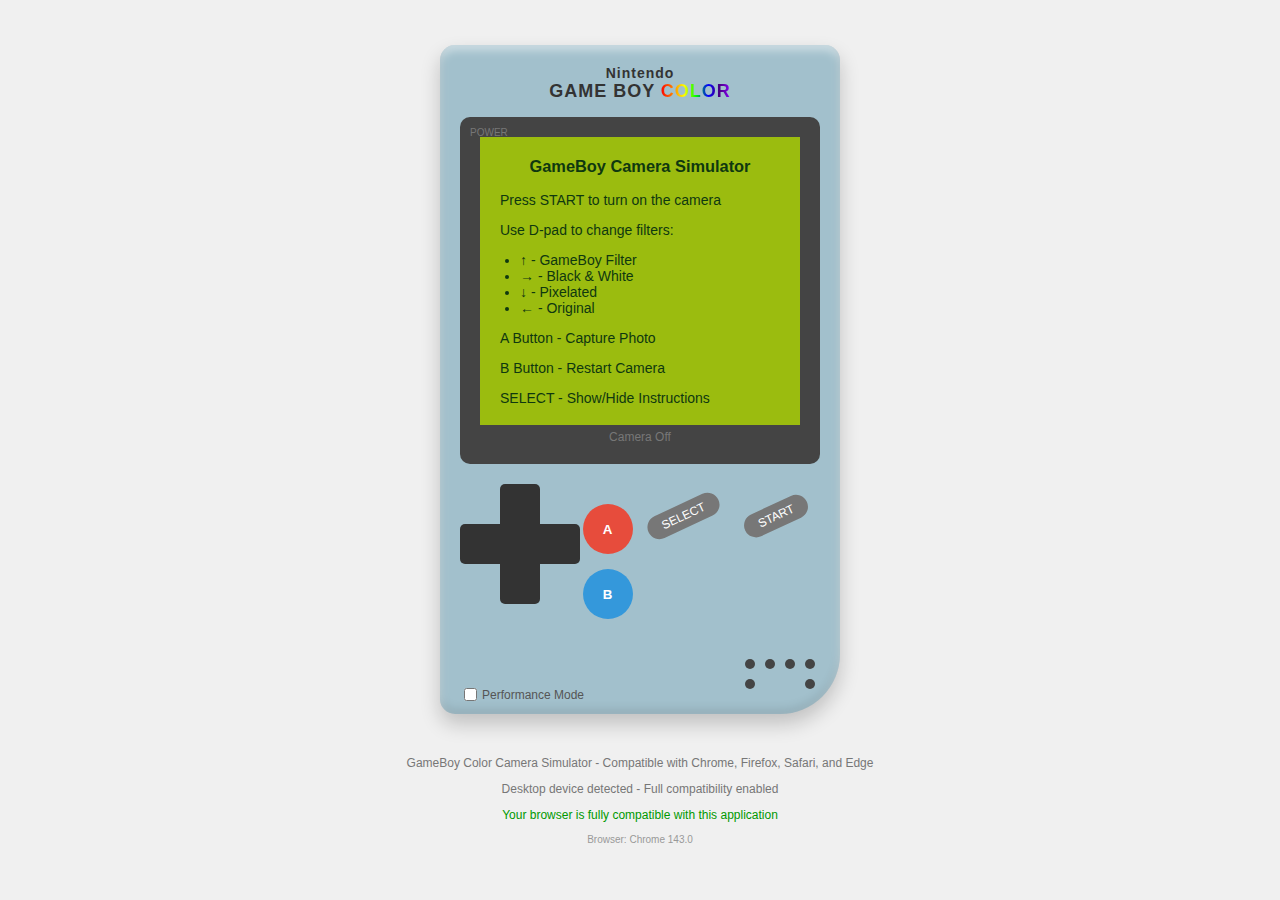
<file: index.html>
<!DOCTYPE html>
<html lang="en">
<head>
    <meta charset="UTF-8">
    <meta name="viewport" content="width=device-width, initial-scale=1.0, maximum-scale=1.0, user-scalable=no">
    <meta http-equiv="X-UA-Compatible" content="IE=edge">
    <title>GameBoy Color Camera Simulator</title>
    
    <!-- Favicon -->
    <link rel="icon" href="data:image/svg+xml,<svg xmlns=%22http://www.w3.org/2000/svg%22 viewBox=%220 0 100 100%22><text y=%22.9em%22 font-size=%2290%22>🎮</text></svg>">
    
    <!-- Enhanced styles with cross-browser compatibility -->
    <link rel="stylesheet" href="enhanced_styles.css">
    
    <!-- Preload critical resources -->
    <link rel="preload" href="final_script.js" as="script">
    
    <!-- Meta tags for better SEO and sharing -->
    <meta name="description" content="A GameBoy Color Camera Simulator that works across browsers and devices">
    <meta name="theme-color" content="#a2c0cc">
    
    <!-- iOS specific meta tags -->
    <meta name="apple-mobile-web-app-capable" content="yes">
    <meta name="apple-mobile-web-app-status-bar-style" content="black-translucent">
    <meta name="format-detection" content="telephone=no">
</head>
<body>
    <div class="gameboy-container">
        <!-- GameBoy Header -->
        <div class="gameboy-header">
            <div class="nintendo-logo">Nintendo</div>
            <div class="gameboy-logo">GAME BOY <span class="color-text">COLOR</span></div>
        </div>
        
        <!-- GameBoy Screen Area -->
        <div class="screen-container">
            <div class="screen-border">
                <div class="power-indicator">POWER</div>
                <div id="gameScreen" class="game-screen">
                    <!-- Video element with playsinline attribute for iOS compatibility -->
                    <video id="video" class="hidden" playsinline webkit-playsinline></video>
                    <canvas id="canvas"></canvas>
                    <div id="flash" class="flash-effect"></div>
                    <div id="notification" class="notification"></div>
                    <div id="instructions" class="instructions">
                        <h3>GameBoy Camera Simulator</h3>
                        <p>Press START to turn on the camera</p>
                        <p>Use D-pad to change filters:</p>
                        <ul>
                            <li>↑ - GameBoy Filter</li>
                            <li>→ - Black & White</li>
                            <li>↓ - Pixelated</li>
                            <li>← - Original</li>
                        </ul>
                        <p>A Button - Capture Photo</p>
                        <p>B Button - Restart Camera</p>
                        <p>SELECT - Show/Hide Instructions</p>
                        <div id="errorMessage" class="error-message"></div>
                    </div>
                </div>
                <div id="statusIndicator" class="status-indicator">Camera Off</div>
            </div>
        </div>
        
        <!-- GameBoy Controls -->
        <div class="controls-container">
            <!-- D-Pad -->
            <div class="dpad-container">
                <div class="dpad">
                    <button class="dpad-button up" data-direction="up" aria-label="Up - GameBoy Filter"></button>
                    <button class="dpad-button right" data-direction="right" aria-label="Right - Black & White Filter"></button>
                    <button class="dpad-button down" data-direction="down" aria-label="Down - Pixelated Filter"></button>
                    <button class="dpad-button left" data-direction="left" aria-label="Left - Original Filter"></button>
                    <div class="dpad-center"></div>
                </div>
            </div>
            
            <!-- Action Buttons (A, B) -->
            <div class="action-buttons">
                <button id="captureButton" class="action-button a-button" title="Capture Photo" aria-label="A Button - Capture Photo">A</button>
                <button id="restartButton" class="action-button b-button" title="Restart Camera" aria-label="B Button - Restart Camera">B</button>
            </div>
            
            <!-- Menu Buttons (Start, Select) -->
            <div class="menu-buttons">
                <button id="selectButton" class="menu-button" data-button="select" aria-label="Select Button - Show/Hide Instructions">SELECT</button>
                <button id="startButton" class="menu-button" data-button="start" aria-label="Start Button - Turn Camera On/Off">START</button>
            </div>
        </div>
        
        <!-- Filter Selection (Hidden in UI, controlled by D-pad) -->
        <div class="filter-controls">
            <select id="filterSelect" class="hidden">
                <option value="gameboy">GameBoy</option>
                <option value="bw">Black & White</option>
                <option value="pixelated">Pixelated</option>
                <option value="original">Original</option>
            </select>
        </div>
        
        <!-- GameBoy Footer -->
        <div class="gameboy-footer">
            <div class="speaker-holes">
                <div class="speaker-hole"></div>
                <div class="speaker-hole"></div>
                <div class="speaker-hole"></div>
                <div class="speaker-hole"></div>
                <div class="speaker-hole"></div>
                <div class="speaker-hole"></div>
            </div>
        </div>
    </div>
    
    <footer class="page-footer">
        <p>GameBoy Color Camera Simulator - Compatible with Chrome, Firefox, Safari, and Edge</p>
        <p id="deviceMessage">For best experience on mobile devices, please rotate to landscape mode</p>
        <p id="browserCompatMessage"></p>
    </footer>
    
    <!-- Browser compatibility check -->
    <script>
        // Simple browser detection for initial compatibility message
        (function() {
            const ua = navigator.userAgent;
            const browserCompatMessage = document.getElementById('browserCompatMessage');
            const deviceMessage = document.getElementById('deviceMessage');
            
            // Check if this is a mobile device
            const isMobile = /Android|webOS|iPhone|iPad|iPod|BlackBerry|IEMobile|Opera Mini/i.test(ua);
            
            // Update device message based on device type
            if (isMobile) {
                if (/iPad/i.test(ua)) {
                    deviceMessage.textContent = 'iPad detected - Both portrait and landscape orientations supported';
                } else {
                    deviceMessage.textContent = 'Mobile device detected - For best experience, please rotate to landscape mode';
                }
            } else {
                deviceMessage.textContent = 'Desktop device detected - Full compatibility enabled';
            }
            
            // Check for critical browser features
            let compatMessage = '';
            
            // Check for canvas support
            if (!document.createElement('canvas').getContext) {
                compatMessage += 'Warning: Your browser does not support canvas. ';
            }
            
            // Check for MediaDevices API
            if (!navigator.mediaDevices || !navigator.mediaDevices.getUserMedia) {
                // Check for legacy getUserMedia
                if (navigator.getUserMedia || navigator.webkitGetUserMedia || 
                    navigator.mozGetUserMedia || navigator.msGetUserMedia) {
                    compatMessage += 'Notice: Using legacy camera API. ';
                } else {
                    compatMessage += 'Warning: Your browser may not support camera access. ';
                }
            }
            
            // Set compatibility message
            if (compatMessage) {
                browserCompatMessage.textContent = compatMessage;
                browserCompatMessage.style.color = '#ff6600';
            } else {
                browserCompatMessage.textContent = 'Your browser is fully compatible with this application';
                browserCompatMessage.style.color = '#009900';
            }
        })();
    </script>
    
    <!-- Final script with complete cross-browser compatibility -->
    <script src="final_script.js"></script>
    
    <!-- Fallback for browsers without JavaScript -->
    <noscript>
        <div style="color: red; text-align: center; padding: 20px;">
            This application requires JavaScript to be enabled in your browser.
        </div>
    </noscript>
</body>
</html>
</file>
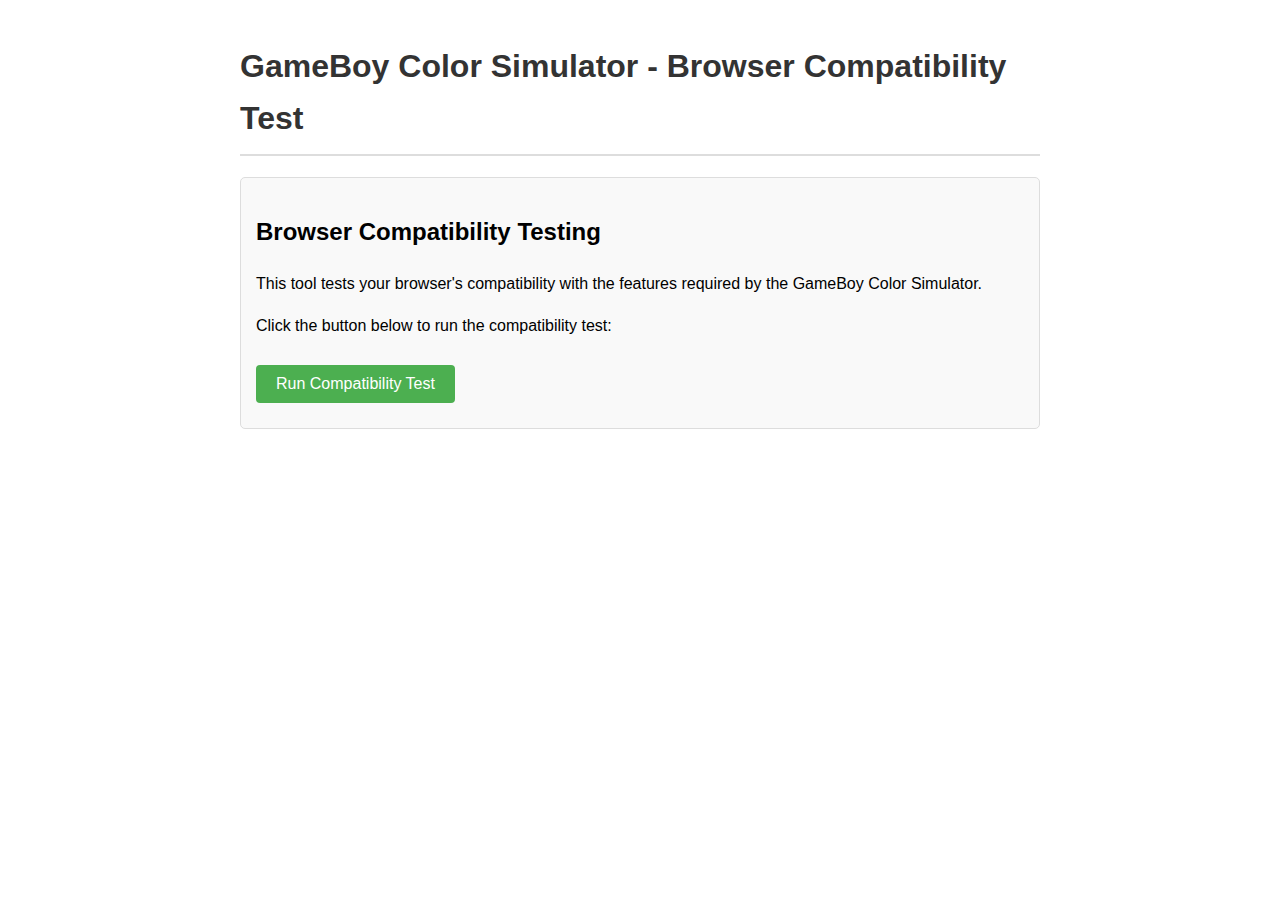
<file: browser_compatibility_test.html>
<!DOCTYPE html>
<html lang="en">
<head>
    <meta charset="UTF-8">
    <meta name="viewport" content="width=device-width, initial-scale=1.0">
    <title>GameBoy Color Simulator - Browser Compatibility Test</title>
    <style>
        body {
            font-family: Arial, sans-serif;
            max-width: 800px;
            margin: 0 auto;
            padding: 20px;
            line-height: 1.6;
        }
        
        h1 {
            color: #333;
            border-bottom: 2px solid #ddd;
            padding-bottom: 10px;
        }
        
        .test-section {
            margin-bottom: 30px;
            padding: 15px;
            border: 1px solid #ddd;
            border-radius: 5px;
            background-color: #f9f9f9;
        }
        
        .test-button {
            background-color: #4CAF50;
            border: none;
            color: white;
            padding: 10px 20px;
            text-align: center;
            text-decoration: none;
            display: inline-block;
            font-size: 16px;
            margin: 10px 0;
            cursor: pointer;
            border-radius: 4px;
        }
        
        .test-button:hover {
            background-color: #45a049;
        }
        
        .result-section {
            display: none;
            margin-top: 20px;
        }
        
        .result-card {
            border: 1px solid #ddd;
            border-radius: 5px;
            padding: 15px;
            margin-bottom: 15px;
            background-color: white;
        }
        
        .result-header {
            font-weight: bold;
            margin-bottom: 10px;
            font-size: 18px;
        }
        
        .status-good {
            color: green;
        }
        
        .status-warning {
            color: orange;
        }
        
        .status-bad {
            color: red;
        }
        
        .feature-list {
            list-style-type: none;
            padding-left: 0;
        }
        
        .feature-item {
            padding: 5px 0;
            border-bottom: 1px solid #eee;
        }
        
        .feature-supported::before {
            content: "✓ ";
            color: green;
        }
        
        .feature-unsupported::before {
            content: "✗ ";
            color: red;
        }
        
        .issue-list {
            background-color: #fff8e1;
            padding: 10px;
            border-left: 4px solid #ffc107;
        }
        
        .performance-meter {
            height: 20px;
            background-color: #e0e0e0;
            border-radius: 10px;
            margin: 10px 0;
            overflow: hidden;
        }
        
        .performance-value {
            height: 100%;
            background-color: #4CAF50;
            text-align: center;
            line-height: 20px;
            color: white;
            font-size: 12px;
        }
        
        @media (max-width: 600px) {
            body {
                padding: 10px;
            }
            
            .test-section {
                padding: 10px;
            }
        }
        
        #copyButton {
            background-color: #2196F3;
            margin-left: 10px;
        }
        
        #copyButton:hover {
            background-color: #0b7dda;
        }
        
        .hidden {
            display: none;
        }
        
        #jsonOutput {
            width: 100%;
            height: 100px;
            margin-top: 10px;
            font-family: monospace;
            font-size: 12px;
        }
    </style>
</head>
<body>
    <h1>GameBoy Color Simulator - Browser Compatibility Test</h1>
    
    <div class="test-section">
        <h2>Browser Compatibility Testing</h2>
        <p>This tool tests your browser's compatibility with the features required by the GameBoy Color Simulator.</p>
        <p>Click the button below to run the compatibility test:</p>
        <button id="runTestButton" class="test-button">Run Compatibility Test</button>
        <div id="testProgress" class="hidden">
            <p>Testing in progress...</p>
        </div>
    </div>
    
    <div id="resultSection" class="result-section">
        <h2>Test Results</h2>
        
        <div class="result-card">
            <div class="result-header">Browser Information</div>
            <div id="browserInfo"></div>
        </div>
        
        <div class="result-card">
            <div class="result-header">Compatibility Summary</div>
            <div id="compatSummary"></div>
        </div>
        
        <div class="result-card">
            <div class="result-header">Feature Support</div>
            <ul id="featureList" class="feature-list"></ul>
        </div>
        
        <div class="result-card">
            <div class="result-header">Performance</div>
            <div id="performanceResults"></div>
        </div>
        
        <div class="result-card">
            <div class="result-header">Issues Detected</div>
            <div id="issuesList"></div>
        </div>
        
        <div class="result-card">
            <div class="result-header">Test Report 
                <button id="copyButton" class="test-button">Copy Report</button>
            </div>
            <textarea id="jsonOutput" readonly></textarea>
        </div>
    </div>
    
    <script src="browser_compatibility_test.js"></script>
    <script>
        document.addEventListener('DOMContentLoaded', function() {
            const runTestButton = document.getElementById('runTestButton');
            const testProgress = document.getElementById('testProgress');
            const resultSection = document.getElementById('resultSection');
            const browserInfo = document.getElementById('browserInfo');
            const compatSummary = document.getElementById('compatSummary');
            const featureList = document.getElementById('featureList');
            const performanceResults = document.getElementById('performanceResults');
            const issuesList = document.getElementById('issuesList');
            const jsonOutput = document.getElementById('jsonOutput');
            const copyButton = document.getElementById('copyButton');
            
            runTestButton.addEventListener('click', async function() {
                // Show progress indicator
                testProgress.classList.remove('hidden');
                runTestButton.disabled = true;
                
                // Run the compatibility test
                const report = await window.runGameBoyCompatibilityTest();
                
                // Hide progress indicator
                testProgress.classList.add('hidden');
                runTestButton.disabled = false;
                
                // Show results section
                resultSection.style.display = 'block';
                
                // Populate browser info
                browserInfo.innerHTML = `
                    <p><strong>Browser:</strong> ${report.browser.name} ${report.browser.version}</p>
                    <p><strong>Platform:</strong> ${report.browser.platform}</p>
                    <p><strong>Device Type:</strong> ${report.summary.deviceType}</p>
                `;
                
                // Populate compatibility summary
                let summaryClass = 'status-good';
                if (report.summary.supportLevel === 'Partial Support') {
                    summaryClass = 'status-warning';
                } else if (report.summary.supportLevel === 'Limited Support') {
                    summaryClass = 'status-bad';
                }
                
                compatSummary.innerHTML = `
                    <p><strong>Support Level:</strong> <span class="${summaryClass}">${report.summary.supportLevel}</span></p>
                    <p><strong>Critical Issues:</strong> ${report.summary.criticalIssues}</p>
                    <p><strong>Performance Rating:</strong> ${report.summary.performance}</p>
                `;
                
                // Populate feature list
                featureList.innerHTML = '';
                for (const [feature, supported] of Object.entries(report.features)) {
                    const featureItem = document.createElement('li');
                    featureItem.className = `feature-item ${supported ? 'feature-supported' : 'feature-unsupported'}`;
                    
                    // Format feature name for display
                    const featureName = feature
                        .replace(/([A-Z])/g, ' $1')
                        .replace(/^./, str => str.toUpperCase());
                    
                    featureItem.textContent = featureName;
                    featureList.appendChild(featureItem);
                }
                
                // Populate performance results
                const fpsPercentage = Math.min(100, (report.performance.canvasRenderingSpeed / 60) * 100);
                performanceResults.innerHTML = `
                    <p><strong>Canvas Rendering Speed:</strong> ${report.performance.canvasRenderingSpeed} FPS</p>
                    <div class="performance-meter">
                        <div class="performance-value" style="width: ${fpsPercentage}%">${report.performance.canvasRenderingSpeed} FPS</div>
                    </div>
                    <p><strong>Filter Processing Time:</strong> ${report.performance.filterProcessingTime} ms</p>
                `;
                
                // Populate issues list
                if (report.issues.length > 0) {
                    let issuesHtml = '<ul class="issue-list">';
                    report.issues.forEach(issue => {
                        issuesHtml += `<li>${issue}</li>`;
                    });
                    issuesHtml += '</ul>';
                    issuesList.innerHTML = issuesHtml;
                } else {
                    issuesList.innerHTML = '<p>No issues detected. All features are fully supported.</p>';
                }
                
                // Populate JSON output
                jsonOutput.value = JSON.stringify(report, null, 2);
            });
            
            // Copy report to clipboard
            copyButton.addEventListener('click', function() {
                jsonOutput.select();
                document.execCommand('copy');
                alert('Report copied to clipboard!');
            });
        });
    </script>
</body>
</html>
</file>
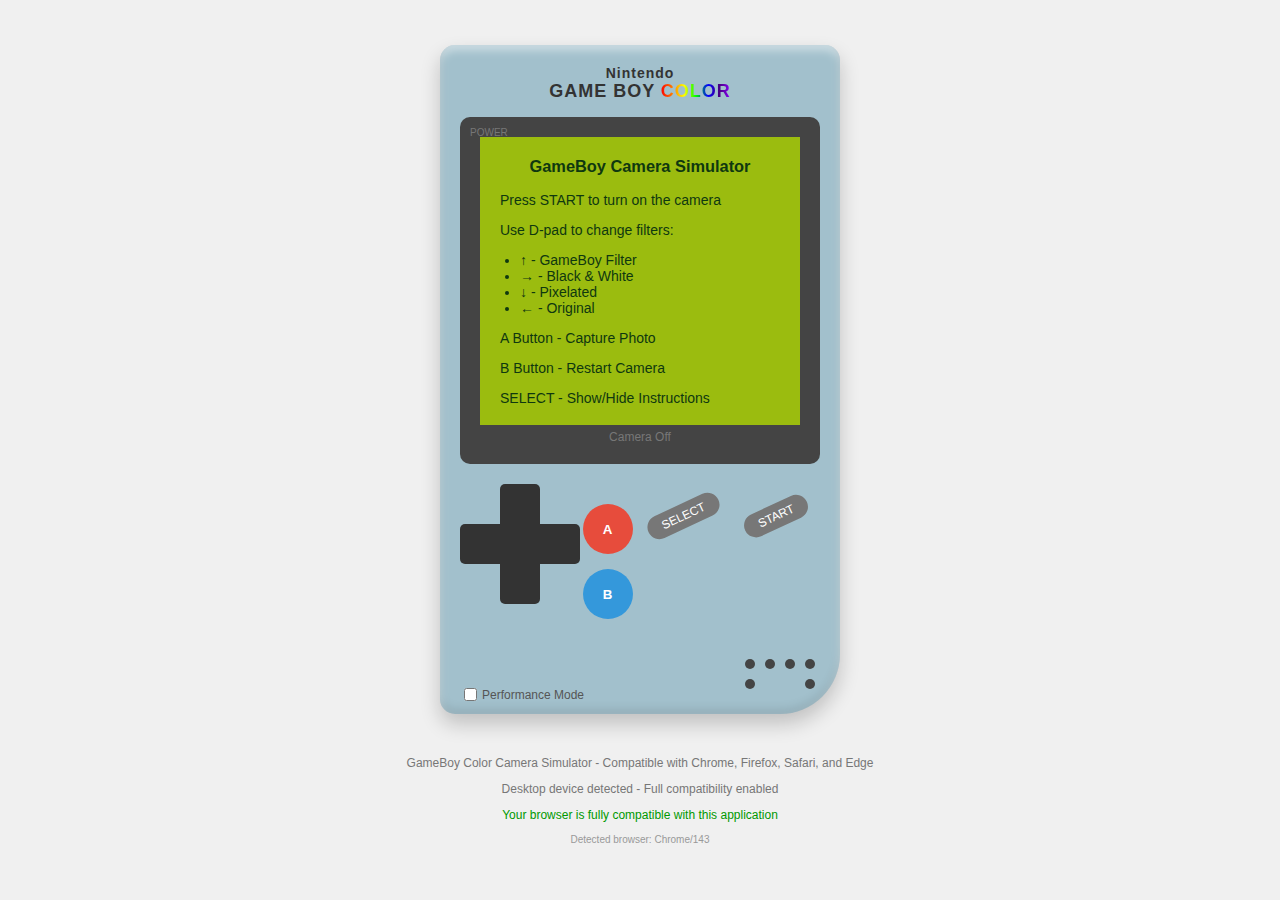
<file: enhanced_index.html>
<!DOCTYPE html>
<html lang="en">
<head>
    <meta charset="UTF-8">
    <meta name="viewport" content="width=device-width, initial-scale=1.0, maximum-scale=1.0, user-scalable=no">
    <meta http-equiv="X-UA-Compatible" content="IE=edge">
    <title>GameBoy Color Camera Simulator</title>
    
    <!-- Favicon -->
    <link rel="icon" href="data:image/svg+xml,<svg xmlns=%22http://www.w3.org/2000/svg%22 viewBox=%220 0 100 100%22><text y=%22.9em%22 font-size=%2290%22>🎮</text></svg>">
    
    <!-- Enhanced styles with cross-browser compatibility -->
    <link rel="stylesheet" href="enhanced_styles.css">
    
    <!-- Preload critical resources -->
    <link rel="preload" href="enhanced_script.js" as="script">
    
    <!-- Meta tags for better SEO and sharing -->
    <meta name="description" content="A GameBoy Color Camera Simulator that works across browsers and devices">
    <meta name="theme-color" content="#a2c0cc">
    
    <!-- iOS specific meta tags -->
    <meta name="apple-mobile-web-app-capable" content="yes">
    <meta name="apple-mobile-web-app-status-bar-style" content="black-translucent">
    <meta name="format-detection" content="telephone=no">
</head>
<body>
    <div class="gameboy-container">
        <!-- GameBoy Header -->
        <div class="gameboy-header">
            <div class="nintendo-logo">Nintendo</div>
            <div class="gameboy-logo">GAME BOY <span class="color-text">COLOR</span></div>
        </div>
        
        <!-- GameBoy Screen Area -->
        <div class="screen-container">
            <div class="screen-border">
                <div class="power-indicator">POWER</div>
                <div id="gameScreen" class="game-screen">
                    <video id="video" class="hidden" playsinline></video>
                    <canvas id="canvas"></canvas>
                    <div id="flash" class="flash-effect"></div>
                    <div id="notification" class="notification"></div>
                    <div id="instructions" class="instructions">
                        <h3>GameBoy Camera Simulator</h3>
                        <p>Press START to turn on the camera</p>
                        <p>Use D-pad to change filters:</p>
                        <ul>
                            <li>↑ - GameBoy Filter</li>
                            <li>→ - Black & White</li>
                            <li>↓ - Pixelated</li>
                            <li>← - Original</li>
                        </ul>
                        <p>A Button - Capture Photo</p>
                        <p>B Button - Restart Camera</p>
                        <p>SELECT - Show/Hide Instructions</p>
                        <div id="errorMessage" class="error-message"></div>
                    </div>
                </div>
                <div id="statusIndicator" class="status-indicator">Camera Off</div>
            </div>
        </div>
        
        <!-- GameBoy Controls -->
        <div class="controls-container">
            <!-- D-Pad -->
            <div class="dpad-container">
                <div class="dpad">
                    <button class="dpad-button up" data-direction="up" aria-label="Up"></button>
                    <button class="dpad-button right" data-direction="right" aria-label="Right"></button>
                    <button class="dpad-button down" data-direction="down" aria-label="Down"></button>
                    <button class="dpad-button left" data-direction="left" aria-label="Left"></button>
                    <div class="dpad-center"></div>
                </div>
            </div>
            
            <!-- Action Buttons (A, B) -->
            <div class="action-buttons">
                <button id="captureButton" class="action-button a-button" title="Capture Photo" aria-label="A Button - Capture Photo">A</button>
                <button id="restartButton" class="action-button b-button" title="Restart Camera" aria-label="B Button - Restart Camera">B</button>
            </div>
            
            <!-- Menu Buttons (Start, Select) -->
            <div class="menu-buttons">
                <button id="selectButton" class="menu-button" data-button="select" aria-label="Select Button">SELECT</button>
                <button id="startButton" class="menu-button" data-button="start" aria-label="Start Button">START</button>
            </div>
        </div>
        
        <!-- Filter Selection (Hidden in UI, controlled by D-pad) -->
        <div class="filter-controls">
            <select id="filterSelect" class="hidden">
                <option value="gameboy">GameBoy</option>
                <option value="bw">Black & White</option>
                <option value="pixelated">Pixelated</option>
                <option value="original">Original</option>
            </select>
        </div>
        
        <!-- GameBoy Footer -->
        <div class="gameboy-footer">
            <div class="speaker-holes">
                <div class="speaker-hole"></div>
                <div class="speaker-hole"></div>
                <div class="speaker-hole"></div>
                <div class="speaker-hole"></div>
                <div class="speaker-hole"></div>
                <div class="speaker-hole"></div>
            </div>
        </div>
    </div>
    
    <footer class="page-footer">
        <p>GameBoy Color Camera Simulator - Compatible with Chrome, Firefox, Safari, and Edge</p>
        <p id="deviceMessage">For best experience on mobile devices, please rotate to landscape mode</p>
        <p id="browserCompatMessage"></p>
    </footer>
    
    <!-- Browser compatibility check -->
    <script>
        // Simple browser detection for initial compatibility message
        (function() {
            const ua = navigator.userAgent;
            const browserCompatMessage = document.getElementById('browserCompatMessage');
            const deviceMessage = document.getElementById('deviceMessage');
            
            // Check if this is a mobile device
            const isMobile = /Android|webOS|iPhone|iPad|iPod|BlackBerry|IEMobile|Opera Mini/i.test(ua);
            
            // Update device message based on device type
            if (isMobile) {
                if (/iPad/i.test(ua)) {
                    deviceMessage.textContent = 'iPad detected - Both portrait and landscape orientations supported';
                } else {
                    deviceMessage.textContent = 'Mobile device detected - For best experience, please rotate to landscape mode';
                }
            } else {
                deviceMessage.textContent = 'Desktop device detected - Full compatibility enabled';
            }
            
            // Check for critical browser features
            let compatMessage = '';
            
            // Check for canvas support
            if (!document.createElement('canvas').getContext) {
                compatMessage += 'Warning: Your browser does not support canvas. ';
            }
            
            // Check for MediaDevices API
            if (!navigator.mediaDevices || !navigator.mediaDevices.getUserMedia) {
                // Check for legacy getUserMedia
                if (navigator.getUserMedia || navigator.webkitGetUserMedia || 
                    navigator.mozGetUserMedia || navigator.msGetUserMedia) {
                    compatMessage += 'Notice: Using legacy camera API. ';
                } else {
                    compatMessage += 'Warning: Your browser may not support camera access. ';
                }
            }
            
            // Set compatibility message
            if (compatMessage) {
                browserCompatMessage.textContent = compatMessage;
                browserCompatMessage.style.color = '#ff6600';
            } else {
                browserCompatMessage.textContent = 'Your browser is fully compatible with this application';
                browserCompatMessage.style.color = '#009900';
            }
        })();
    </script>
    
    <!-- Enhanced script with cross-browser compatibility -->
    <script src="enhanced_script.js"></script>
    <script src="script.js"></script>
    
    <!-- Fallback for browsers without JavaScript -->
    <noscript>
        <div style="color: red; text-align: center; padding: 20px;">
            This application requires JavaScript to be enabled in your browser.
        </div>
    </noscript>
</body>
</html>
</file>
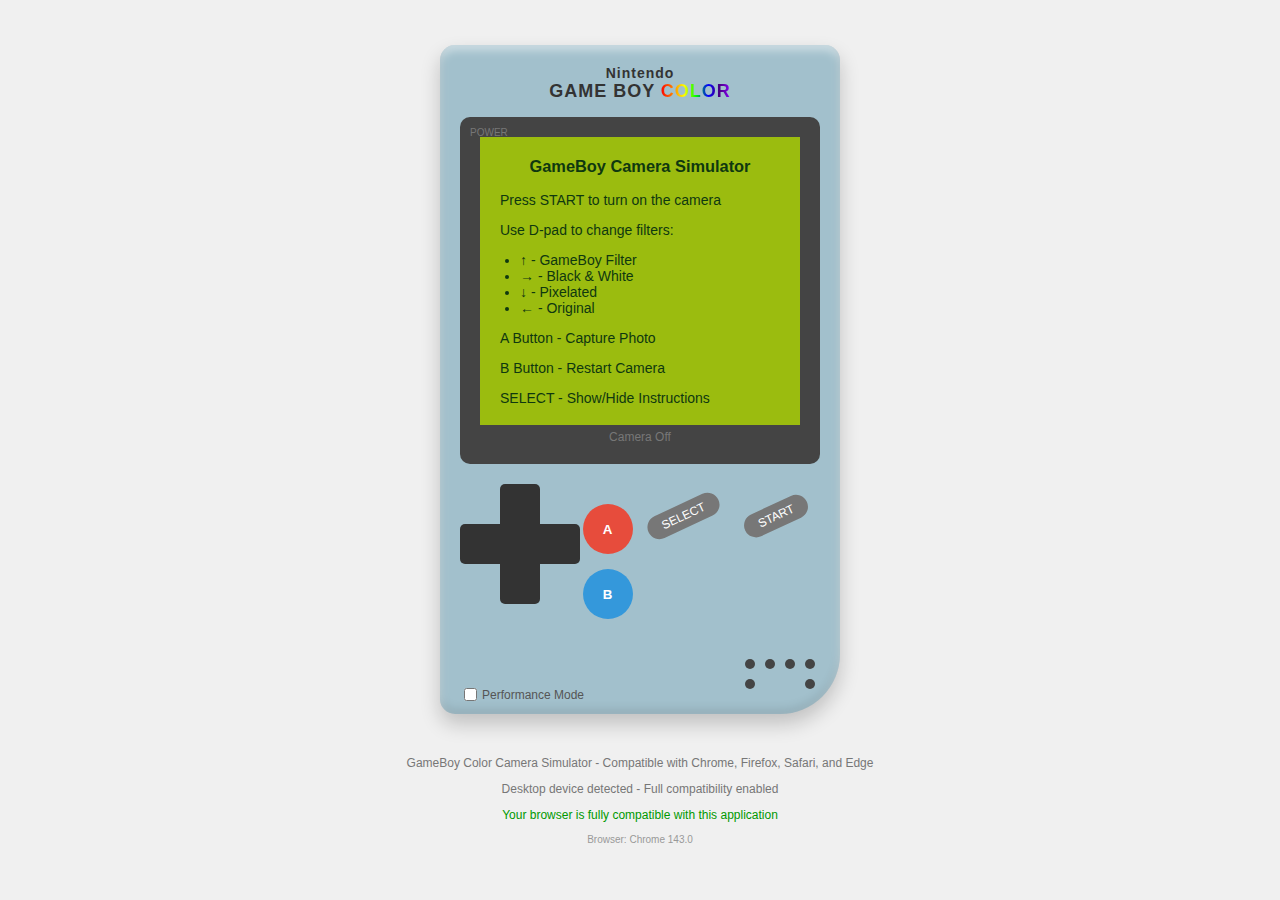
<file: final_index.html>
<!DOCTYPE html>
<html lang="en">
<head>
    <meta charset="UTF-8">
    <meta name="viewport" content="width=device-width, initial-scale=1.0, maximum-scale=1.0, user-scalable=no">
    <meta http-equiv="X-UA-Compatible" content="IE=edge">
    <title>GameBoy Color Camera Simulator</title>
    
    <!-- Favicon -->
    <link rel="icon" href="data:image/svg+xml,<svg xmlns=%22http://www.w3.org/2000/svg%22 viewBox=%220 0 100 100%22><text y=%22.9em%22 font-size=%2290%22>🎮</text></svg>">
    
    <!-- Enhanced styles with cross-browser compatibility -->
    <link rel="stylesheet" href="enhanced_styles.css">
    
    <!-- Preload critical resources -->
    <link rel="preload" href="final_script.js" as="script">
    
    <!-- Meta tags for better SEO and sharing -->
    <meta name="description" content="A GameBoy Color Camera Simulator that works across browsers and devices">
    <meta name="theme-color" content="#a2c0cc">
    
    <!-- iOS specific meta tags -->
    <meta name="apple-mobile-web-app-capable" content="yes">
    <meta name="apple-mobile-web-app-status-bar-style" content="black-translucent">
    <meta name="format-detection" content="telephone=no">
</head>
<body>
    <div class="gameboy-container">
        <!-- GameBoy Header -->
        <div class="gameboy-header">
            <div class="nintendo-logo">Nintendo</div>
            <div class="gameboy-logo">GAME BOY <span class="color-text">COLOR</span></div>
        </div>
        
        <!-- GameBoy Screen Area -->
        <div class="screen-container">
            <div class="screen-border">
                <div class="power-indicator">POWER</div>
                <div id="gameScreen" class="game-screen">
                    <!-- Video element with playsinline attribute for iOS compatibility -->
                    <video id="video" class="hidden" playsinline webkit-playsinline></video>
                    <canvas id="canvas"></canvas>
                    <div id="flash" class="flash-effect"></div>
                    <div id="notification" class="notification"></div>
                    <div id="instructions" class="instructions">
                        <h3>GameBoy Camera Simulator</h3>
                        <p>Press START to turn on the camera</p>
                        <p>Use D-pad to change filters:</p>
                        <ul>
                            <li>↑ - GameBoy Filter</li>
                            <li>→ - Black & White</li>
                            <li>↓ - Pixelated</li>
                            <li>← - Original</li>
                        </ul>
                        <p>A Button - Capture Photo</p>
                        <p>B Button - Restart Camera</p>
                        <p>SELECT - Show/Hide Instructions</p>
                        <div id="errorMessage" class="error-message"></div>
                    </div>
                </div>
                <div id="statusIndicator" class="status-indicator">Camera Off</div>
            </div>
        </div>
        
        <!-- GameBoy Controls -->
        <div class="controls-container">
            <!-- D-Pad -->
            <div class="dpad-container">
                <div class="dpad">
                    <button class="dpad-button up" data-direction="up" aria-label="Up - GameBoy Filter"></button>
                    <button class="dpad-button right" data-direction="right" aria-label="Right - Black & White Filter"></button>
                    <button class="dpad-button down" data-direction="down" aria-label="Down - Pixelated Filter"></button>
                    <button class="dpad-button left" data-direction="left" aria-label="Left - Original Filter"></button>
                    <div class="dpad-center"></div>
                </div>
            </div>
            
            <!-- Action Buttons (A, B) -->
            <div class="action-buttons">
                <button id="captureButton" class="action-button a-button" title="Capture Photo" aria-label="A Button - Capture Photo">A</button>
                <button id="restartButton" class="action-button b-button" title="Restart Camera" aria-label="B Button - Restart Camera">B</button>
            </div>
            
            <!-- Menu Buttons (Start, Select) -->
            <div class="menu-buttons">
                <button id="selectButton" class="menu-button" data-button="select" aria-label="Select Button - Show/Hide Instructions">SELECT</button>
                <button id="startButton" class="menu-button" data-button="start" aria-label="Start Button - Turn Camera On/Off">START</button>
            </div>
        </div>
        
        <!-- Filter Selection (Hidden in UI, controlled by D-pad) -->
        <div class="filter-controls">
            <select id="filterSelect" class="hidden">
                <option value="gameboy">GameBoy</option>
                <option value="bw">Black & White</option>
                <option value="pixelated">Pixelated</option>
                <option value="original">Original</option>
            </select>
        </div>
        
        <!-- GameBoy Footer -->
        <div class="gameboy-footer">
            <div class="speaker-holes">
                <div class="speaker-hole"></div>
                <div class="speaker-hole"></div>
                <div class="speaker-hole"></div>
                <div class="speaker-hole"></div>
                <div class="speaker-hole"></div>
                <div class="speaker-hole"></div>
            </div>
        </div>
    </div>
    
    <footer class="page-footer">
        <p>GameBoy Color Camera Simulator - Compatible with Chrome, Firefox, Safari, and Edge</p>
        <p id="deviceMessage">For best experience on mobile devices, please rotate to landscape mode</p>
        <p id="browserCompatMessage"></p>
    </footer>
    
    <!-- Browser compatibility check -->
    <script>
        // Simple browser detection for initial compatibility message
        (function() {
            const ua = navigator.userAgent;
            const browserCompatMessage = document.getElementById('browserCompatMessage');
            const deviceMessage = document.getElementById('deviceMessage');
            
            // Check if this is a mobile device
            const isMobile = /Android|webOS|iPhone|iPad|iPod|BlackBerry|IEMobile|Opera Mini/i.test(ua);
            
            // Update device message based on device type
            if (isMobile) {
                if (/iPad/i.test(ua)) {
                    deviceMessage.textContent = 'iPad detected - Both portrait and landscape orientations supported';
                } else {
                    deviceMessage.textContent = 'Mobile device detected - For best experience, please rotate to landscape mode';
                }
            } else {
                deviceMessage.textContent = 'Desktop device detected - Full compatibility enabled';
            }
            
            // Check for critical browser features
            let compatMessage = '';
            
            // Check for canvas support
            if (!document.createElement('canvas').getContext) {
                compatMessage += 'Warning: Your browser does not support canvas. ';
            }
            
            // Check for MediaDevices API
            if (!navigator.mediaDevices || !navigator.mediaDevices.getUserMedia) {
                // Check for legacy getUserMedia
                if (navigator.getUserMedia || navigator.webkitGetUserMedia || 
                    navigator.mozGetUserMedia || navigator.msGetUserMedia) {
                    compatMessage += 'Notice: Using legacy camera API. ';
                } else {
                    compatMessage += 'Warning: Your browser may not support camera access. ';
                }
            }
            
            // Set compatibility message
            if (compatMessage) {
                browserCompatMessage.textContent = compatMessage;
                browserCompatMessage.style.color = '#ff6600';
            } else {
                browserCompatMessage.textContent = 'Your browser is fully compatible with this application';
                browserCompatMessage.style.color = '#009900';
            }
        })();
    </script>
    
    <!-- Final script with complete cross-browser compatibility -->
    <script src="final_script.js"></script>
    
    <!-- Fallback for browsers without JavaScript -->
    <noscript>
        <div style="color: red; text-align: center; padding: 20px;">
            This application requires JavaScript to be enabled in your browser.
        </div>
    </noscript>
</body>
</html>
</file>
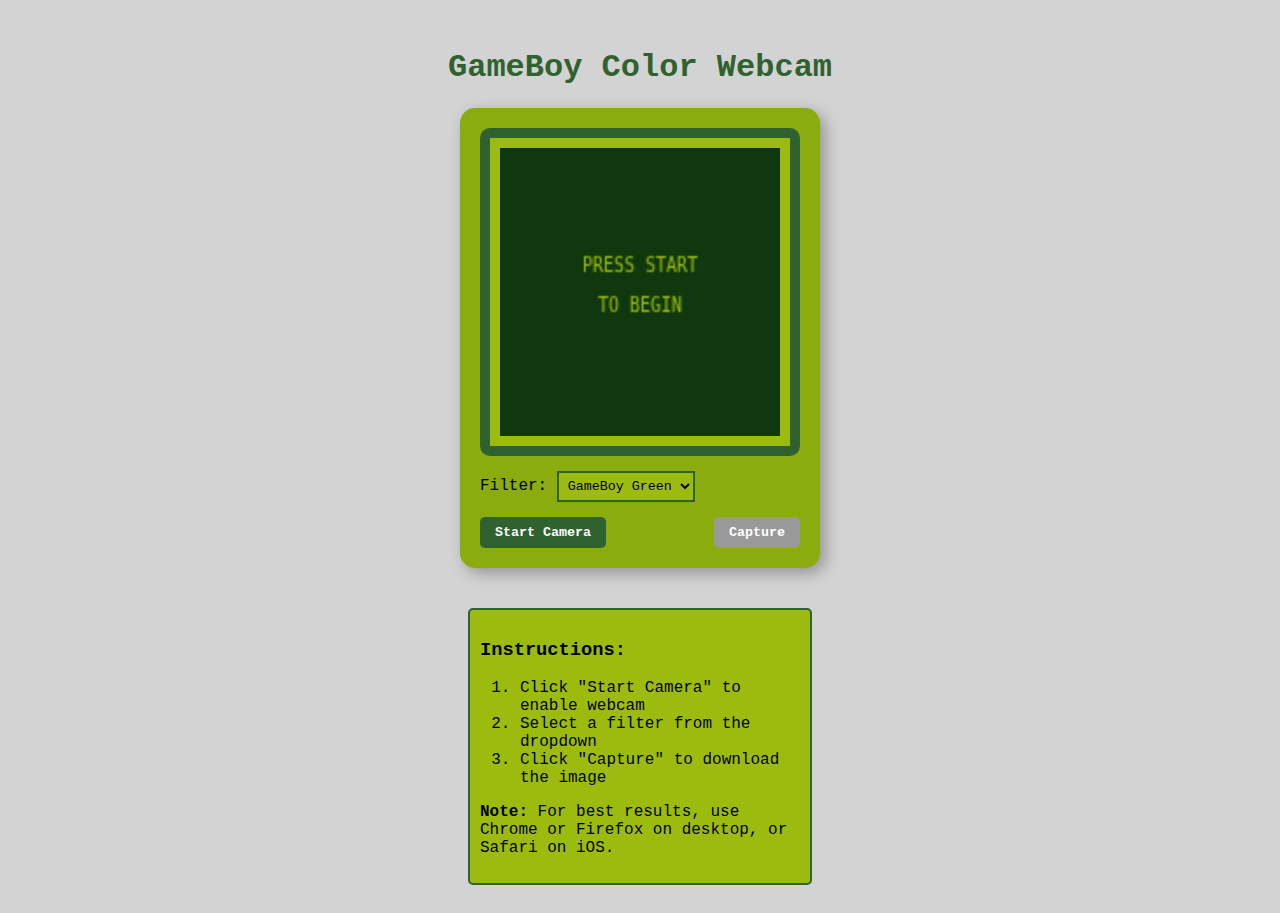
<file: gameboy_webcam_demo.html>
<!DOCTYPE html>
<html lang="en">
<head>
    <meta charset="UTF-8">
    <meta name="viewport" content="width=device-width, initial-scale=1.0">
    <title>GameBoy Color Webcam Filter</title>
    <style>
        body {
            font-family: 'Courier New', monospace;
            background-color: #d3d3d3;
            display: flex;
            flex-direction: column;
            align-items: center;
            padding: 20px;
        }
        
        h1 {
            color: #306230;
        }
        
        .gameboy-container {
            background-color: #8bac0f;
            border-radius: 15px;
            padding: 20px;
            box-shadow: 5px 5px 15px rgba(0, 0, 0, 0.3);
            margin-bottom: 20px;
            width: 320px;
        }
        
        .screen-container {
            background-color: #9bbc0f;
            border: 10px solid #306230;
            border-radius: 10px;
            padding: 10px;
            margin-bottom: 15px;
        }
        
        .screen {
            width: 100%;
            height: 288px; /* 2x GameBoy resolution height */
            background-color: #0f380f;
            display: block;
        }
        
        .controls {
            display: flex;
            justify-content: space-between;
            margin-top: 15px;
        }
        
        button {
            background-color: #306230;
            color: white;
            border: none;
            border-radius: 5px;
            padding: 8px 15px;
            font-family: 'Courier New', monospace;
            font-weight: bold;
            cursor: pointer;
            transition: background-color 0.2s;
        }
        
        button:hover {
            background-color: #0f380f;
        }
        
        button:disabled {
            background-color: #999;
            cursor: not-allowed;
        }
        
        .filter-options {
            margin: 15px 0;
        }
        
        select {
            background-color: #9bbc0f;
            border: 2px solid #306230;
            padding: 5px;
            font-family: 'Courier New', monospace;
        }
        
        .compatibility-warning {
            color: #cc0000;
            font-weight: bold;
            margin: 10px 0;
            display: none;
        }
        
        .instructions {
            background-color: #9bbc0f;
            border: 2px solid #306230;
            border-radius: 5px;
            padding: 10px;
            margin-top: 20px;
            max-width: 320px;
        }
    </style>
</head>
<body>
    <h1>GameBoy Color Webcam</h1>
    
    <div class="gameboy-container">
        <div class="screen-container">
            <video id="webcam" class="screen" autoplay playsinline webkit-playsinline style="display: none;"></video>
            <canvas id="processed-output" class="screen"></canvas>
        </div>
        
        <div class="filter-options">
            <label for="filter-select">Filter: </label>
            <select id="filter-select">
                <option value="gameboy-green">GameBoy Green</option>
                <option value="black-white">Black & White</option>
                <option value="pixelated">Pixelated</option>
                <option value="original">Original</option>
            </select>
        </div>
        
        <div class="controls">
            <button id="start-btn">Start Camera</button>
            <button id="capture-btn" disabled>Capture</button>
        </div>
        
        <div id="compatibility-warning" class="compatibility-warning">
            Your browser may have limited webcam support.
        </div>
    </div>
    
    <div class="instructions">
        <h3>Instructions:</h3>
        <ol>
            <li>Click "Start Camera" to enable webcam</li>
            <li>Select a filter from the dropdown</li>
            <li>Click "Capture" to download the image</li>
        </ol>
        <p><strong>Note:</strong> For best results, use Chrome or Firefox on desktop, or Safari on iOS.</p>
    </div>

    <script>
        // DOM Elements
        const video = document.getElementById('webcam');
        const canvas = document.getElementById('processed-output');
        const ctx = canvas.getContext('2d');
        const startBtn = document.getElementById('start-btn');
        const captureBtn = document.getElementById('capture-btn');
        const filterSelect = document.getElementById('filter-select');
        const compatWarning = document.getElementById('compatibility-warning');
        
        // GameBoy Color green palette
        const gbPalette = [
            [155, 188, 15],  // Light green #9bbc0f
            [139, 172, 15],  // Green #8bac0f
            [48, 98, 48],    // Dark green #306230
            [15, 56, 15]     // Very dark green #0f380f
        ];
        
        // Set canvas dimensions to match GameBoy resolution (scaled 2x for visibility)
        canvas.width = 160;
        canvas.height = 144;
        
        // Stream and animation variables
        let stream = null;
        let animationId = null;
        let currentFilter = 'gameboy-green';
        
        // Check browser compatibility
        function checkCompatibility() {
            // Check if getUserMedia is supported
            if (!navigator.mediaDevices || !navigator.mediaDevices.getUserMedia) {
                compatWarning.style.display = 'block';
                compatWarning.textContent = 'Your browser does not support webcam access.';
                startBtn.disabled = true;
                return false;
            }
            
            // Check for iOS Chrome/Firefox (uses WebKit under the hood)
            const ua = navigator.userAgent;
            if (/iPad|iPhone|iPod/.test(ua) && !window.MSStream && !/Safari/.test(ua)) {
                compatWarning.style.display = 'block';
            }
            
            return true;
        }
        
        // Start webcam
        function startWebcam() {
            if (stream) {
                stopWebcam();
                startBtn.textContent = 'Start Camera';
                return;
            }
            
            navigator.mediaDevices.getUserMedia({
                video: {
                    width: { ideal: 640 },
                    height: { ideal: 480 },
                    facingMode: 'user'
                }
            })
            .then(videoStream => {
                stream = videoStream;
                video.srcObject = stream;
                
                video.onloadedmetadata = () => {
                    video.play();
                    startProcessing();
                    startBtn.textContent = 'Stop Camera';
                    captureBtn.disabled = false;
                };
            })
            .catch(error => {
                console.error('Error accessing webcam:', error);
                compatWarning.style.display = 'block';
                compatWarning.textContent = `Camera error: ${error.message}`;
            });
        }
        
        // Stop webcam
        function stopWebcam() {
            if (stream) {
                stream.getTracks().forEach(track => track.stop());
                stream = null;
            }
            
            if (animationId) {
                cancelAnimationFrame(animationId);
                animationId = null;
            }
            
            captureBtn.disabled = true;
            
            // Clear canvas
            ctx.fillStyle = '#0f380f';
            ctx.fillRect(0, 0, canvas.width, canvas.height);
        }
        
        // Process video frames
        function startProcessing() {
            function processFrame() {
                // Draw current video frame to canvas (scaled down to GameBoy resolution)
                ctx.drawImage(video, 0, 0, canvas.width, canvas.height);
                
                // Get pixel data
                const imageData = ctx.getImageData(0, 0, canvas.width, canvas.height);
                
                // Apply selected filter
                switch (currentFilter) {
                    case 'gameboy-green':
                        applyGameBoyFilter(imageData);
                        break;
                    case 'black-white':
                        applyBlackWhiteFilter(imageData);
                        break;
                    case 'pixelated':
                        applyPixelatedFilter(imageData);
                        break;
                    // Original filter does nothing
                }
                
                // Put processed image data back to canvas
                ctx.putImageData(imageData, 0, 0);
                
                // Continue processing frames
                animationId = requestAnimationFrame(processFrame);
            }
            
            // Start the processing loop
            processFrame();
        }
        
        // GameBoy Color green filter
        function applyGameBoyFilter(imageData) {
            const data = imageData.data;
            
            for (let i = 0; i < data.length; i += 4) {
                // Get RGB values
                const r = data[i];
                const g = data[i + 1];
                const b = data[i + 2];
                
                // Calculate brightness (0-255)
                const brightness = (r + g + b) / 3;
                
                // Map brightness to one of 4 GameBoy colors
                let colorIndex;
                if (brightness > 192) {
                    colorIndex = 0; // Lightest
                } else if (brightness > 128) {
                    colorIndex = 1;
                } else if (brightness > 64) {
                    colorIndex = 2;
                } else {
                    colorIndex = 3; // Darkest
                }
                
                // Apply GameBoy color
                data[i] = gbPalette[colorIndex][0];     // R
                data[i + 1] = gbPalette[colorIndex][1]; // G
                data[i + 2] = gbPalette[colorIndex][2]; // B
                // Alpha remains unchanged
            }
        }
        
        // Black and white filter
        function applyBlackWhiteFilter(imageData) {
            const data = imageData.data;
            
            for (let i = 0; i < data.length; i += 4) {
                const r = data[i];
                const g = data[i + 1];
                const b = data[i + 2];
                
                // Convert to grayscale
                const gray = 0.3 * r + 0.59 * g + 0.11 * b;
                
                // Apply grayscale value to RGB channels
                data[i] = gray;
                data[i + 1] = gray;
                data[i + 2] = gray;
            }
        }
        
        // Pixelated filter
        function applyPixelatedFilter(imageData) {
            const data = imageData.data;
            const width = imageData.width;
            const height = imageData.height;
            const blockSize = 4; // 4x4 pixel blocks
            
            // Process each block
            for (let y = 0; y < height; y += blockSize) {
                for (let x = 0; x < width; x += blockSize) {
                    // Get color of the first pixel in the block
                    const baseIndex = (y * width + x) * 4;
                    const r = data[baseIndex];
                    const g = data[baseIndex + 1];
                    const b = data[baseIndex + 2];
                    
                    // Apply that color to all pixels in the block
                    for (let by = 0; by < blockSize && y + by < height; by++) {
                        for (let bx = 0; bx < blockSize && x + bx < width; bx++) {
                            const idx = ((y + by) * width + (x + bx)) * 4;
                            data[idx] = r;
                            data[idx + 1] = g;
                            data[idx + 2] = b;
                        }
                    }
                }
            }
        }
        
        // Capture and download image
        function captureImage() {
            // Create download link
            const link = document.createElement('a');
            const timestamp = new Date().toISOString().replace(/:/g, '-').replace(/\..+/, '');
            link.download = `gameboy-capture-${timestamp}.png`;
            
            // Convert canvas to data URL
            link.href = canvas.toDataURL('image/png');
            
            // Add visual feedback (flash effect)
            const flashElement = document.createElement('div');
            flashElement.style.position = 'fixed';
            flashElement.style.top = '0';
            flashElement.style.left = '0';
            flashElement.style.width = '100%';
            flashElement.style.height = '100%';
            flashElement.style.backgroundColor = 'white';
            flashElement.style.opacity = '0.7';
            flashElement.style.transition = 'opacity 0.5s';
            flashElement.style.zIndex = '1000';
            document.body.appendChild(flashElement);
            
            // Process download after visual effect
            setTimeout(() => {
                // Remove flash effect
                flashElement.style.opacity = '0';
                setTimeout(() => document.body.removeChild(flashElement), 500);
                
                // Trigger download
                link.click();
            }, 300);
        }
        
        // Event Listeners
        startBtn.addEventListener('click', startWebcam);
        captureBtn.addEventListener('click', captureImage);
        filterSelect.addEventListener('change', (e) => {
            currentFilter = e.target.value;
        });
        
        // Initialize
        window.addEventListener('DOMContentLoaded', () => {
            checkCompatibility();
            
            // Clear canvas with GameBoy dark green
            ctx.fillStyle = '#0f380f';
            ctx.fillRect(0, 0, canvas.width, canvas.height);
            
            // Draw initial message
            ctx.fillStyle = '#9bbc0f';
            ctx.font = '10px monospace';
            ctx.textAlign = 'center';
            ctx.fillText('PRESS START', canvas.width / 2, canvas.height / 2 - 10);
            ctx.fillText('TO BEGIN', canvas.width / 2, canvas.height / 2 + 10);
        });
    </script>
</body>
</html>
</file>
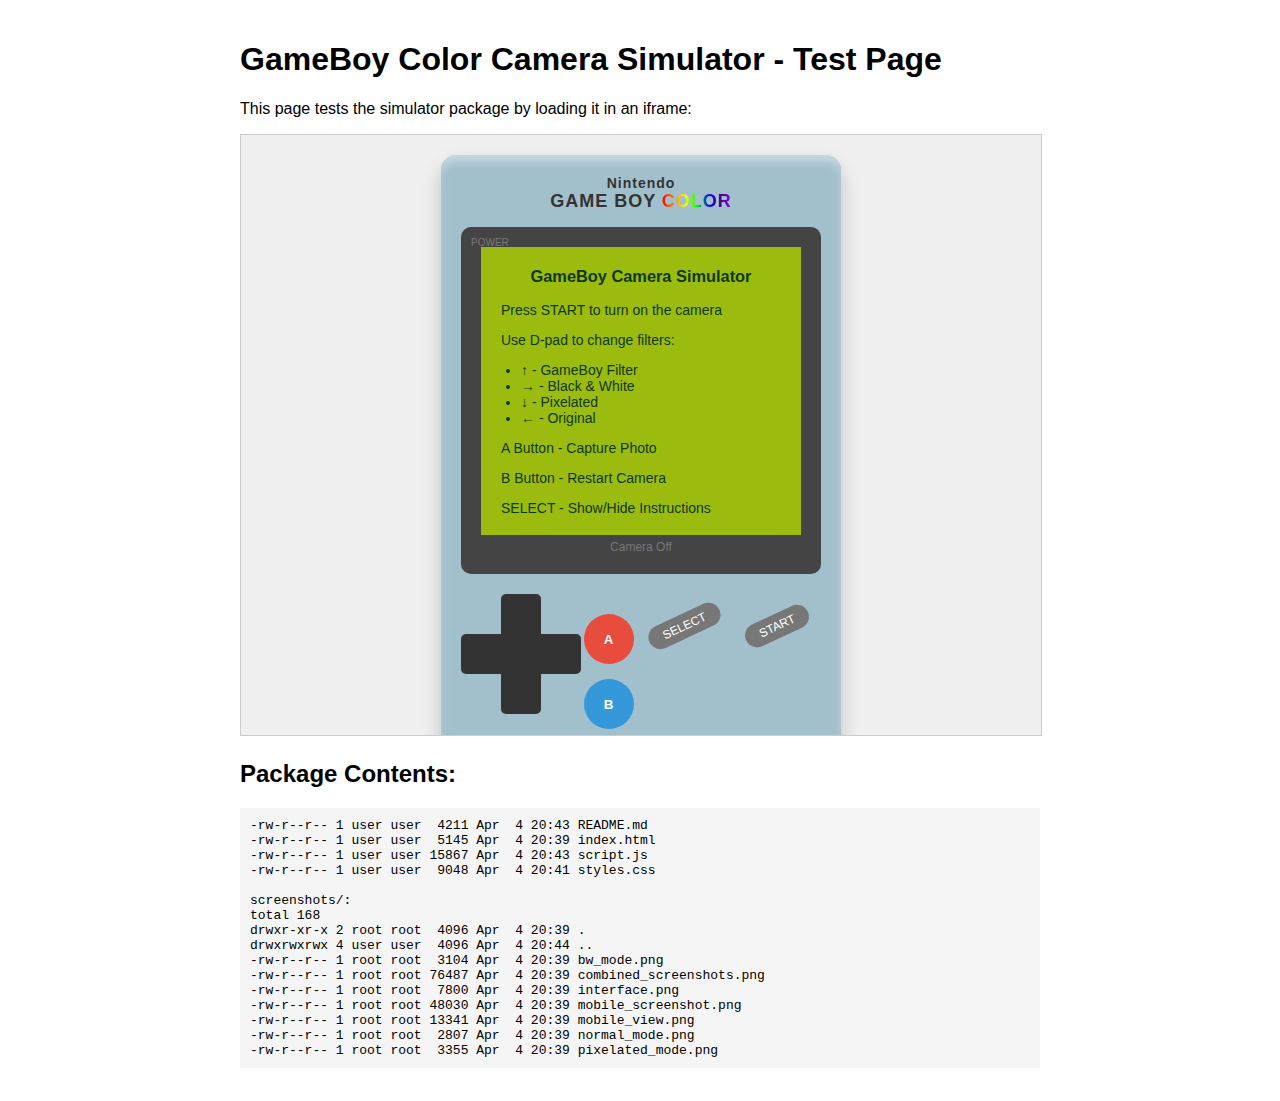
<file: test.html>
<!DOCTYPE html>
<html>
<head>
    <title>GameBoy Color Camera Simulator - Test</title>
    <style>
        body { font-family: Arial, sans-serif; max-width: 800px; margin: 0 auto; padding: 20px; }
        iframe { width: 100%; height: 600px; border: 1px solid #ccc; }
        pre { background: #f5f5f5; padding: 10px; overflow: auto; }
    </style>
</head>
<body>
    <h1>GameBoy Color Camera Simulator - Test Page</h1>
    <p>This page tests the simulator package by loading it in an iframe:</p>
    <iframe src="index.html"></iframe>
    
    <h2>Package Contents:</h2>
    <pre id="file-list"></pre>
    
    <script>
        // List files in the package
        fetch("file-list.txt")
            .then(response => response.text())
            .then(text => {
                document.getElementById("file-list").textContent = text;
            })
            .catch(error => {
                document.getElementById("file-list").textContent = "Error loading file list";
            });
    </script>
</body>
</html>
</file>
<file: enhanced_styles.css>
/**
 * GameBoy Color Simulator - Enhanced Styles with Cross-Browser Compatibility
 * This CSS extends the original styles with improved responsive design and browser support
 */

/* Base styles from original with cross-browser enhancements */
body {
    font-family: 'Arial', 'Helvetica', sans-serif;
    background-color: #f0f0f0;
    margin: 0;
    padding: 20px;
    display: flex;
    flex-direction: column;
    align-items: center;
    justify-content: center;
    min-height: 100vh;
    box-sizing: border-box;
}

/* GameBoy Container */
.gameboy-container {
    width: 360px;
    background-color: #a2c0cc;
    border-radius: 15px 15px 60px 15px;
    padding: 20px;
    box-shadow: 
        0 10px 20px rgba(0, 0, 0, 0.2),
        inset 0 -5px 10px rgba(0, 0, 0, 0.1),
        inset 0 5px 10px rgba(255, 255, 255, 0.5);
    position: relative;
    overflow: hidden;
    transition: all 0.3s ease;
}

/* GameBoy Header */
.gameboy-header {
    text-align: center;
    margin-bottom: 15px;
}

.nintendo-logo {
    font-family: 'Helvetica', 'Arial', sans-serif;
    font-size: 14px;
    font-weight: bold;
    color: #333;
    letter-spacing: 1px;
}

.gameboy-logo {
    font-family: 'Arial Black', 'Arial Bold', 'Gadget', sans-serif;
    font-size: 18px;
    font-weight: bold;
    color: #333;
    letter-spacing: 1px;
}

.color-text {
    background: linear-gradient(to right, #ff0000, #ff7f00, #ffff00, #00ff00, #0000ff, #4b0082, #8b00ff);
    -webkit-background-clip: text;
    background-clip: text;
    color: transparent;
    font-weight: bold;
}

/* Screen Container */
.screen-container {
    margin-bottom: 20px;
}

.screen-border {
    background-color: #444;
    border-radius: 10px;
    padding: 20px;
    position: relative;
}

.power-indicator {
    position: absolute;
    top: 10px;
    left: 10px;
    font-size: 10px;
    color: #777;
}

.game-screen {
    width: 320px;
    height: 288px;
    background-color: #9bbc0f;
    position: relative;
    overflow: hidden;
}

.status-indicator {
    text-align: center;
    font-size: 12px;
    color: #777;
    margin-top: 5px;
}

/* Video and Canvas */
#video {
    position: absolute;
    top: 0;
    left: 0;
    width: 100%;
    height: 100%;
    object-fit: cover;
}

#canvas {
    position: absolute;
    top: 0;
    left: 0;
    width: 100%;
    height: 100%;
}

.hidden {
    display: none !important;
}

/* Flash Effect */
.flash-effect {
    position: absolute;
    top: 0;
    left: 0;
    width: 100%;
    height: 100%;
    background-color: white;
    opacity: 0;
    pointer-events: none;
    transition: opacity 0.1s ease;
}

.flash-effect.active {
    opacity: 1;
    animation: flash 0.5s ease-out;
}

@keyframes flash {
    0% { opacity: 1; }
    100% { opacity: 0; }
}

/* Notification */
.notification {
    position: absolute;
    top: 50%;
    left: 50%;
    transform: translate(-50%, -50%);
    background-color: rgba(0, 0, 0, 0.7);
    color: white;
    padding: 10px 20px;
    border-radius: 5px;
    font-size: 14px;
    opacity: 0;
    transition: opacity 0.3s ease;
    pointer-events: none;
    text-align: center;
    max-width: 80%;
}

.notification.show {
    opacity: 1;
}

/* Instructions */
.instructions {
    position: absolute;
    top: 0;
    left: 0;
    width: 100%;
    height: 100%;
    background-color: #9bbc0f;
    color: #0f380f;
    padding: 20px;
    box-sizing: border-box;
    overflow-y: auto;
    font-size: 14px;
}

.instructions h3 {
    margin-top: 0;
    text-align: center;
}

.instructions ul {
    padding-left: 20px;
}

.error-message {
    color: #ff0000;
    background-color: rgba(255, 0, 0, 0.1);
    border: 1px solid #ff0000;
    padding: 10px;
    margin-top: 10px;
    border-radius: 5px;
    display: none;
}

.error-message.critical {
    font-weight: bold;
    background-color: rgba(255, 0, 0, 0.2);
}

/* Controls Container */
.controls-container {
    display: flex;
    justify-content: space-between;
    align-items: flex-start;
}

/* D-Pad */
.dpad-container {
    width: 120px;
}

.dpad {
    width: 120px;
    height: 120px;
    position: relative;
}

.dpad-button {
    width: 40px;
    height: 40px;
    background-color: #333;
    position: absolute;
    border: none;
    cursor: pointer;
    transition: all 0.1s ease;
}

.dpad-button:active, .dpad-button.active {
    background-color: #555;
    transform: scale(0.95);
}

.dpad-button.up {
    top: 0;
    left: 40px;
    border-radius: 5px 5px 0 0;
}

.dpad-button.right {
    top: 40px;
    left: 80px;
    border-radius: 0 5px 5px 0;
}

.dpad-button.down {
    top: 80px;
    left: 40px;
    border-radius: 0 0 5px 5px;
}

.dpad-button.left {
    top: 40px;
    left: 0;
    border-radius: 5px 0 0 5px;
}

.dpad-center {
    width: 40px;
    height: 40px;
    background-color: #333;
    position: absolute;
    top: 40px;
    left: 40px;
}

/* Action Buttons */
.action-buttons {
    display: flex;
    flex-direction: column;
    align-items: center;
    margin-top: 20px;
}

.action-button {
    width: 50px;
    height: 50px;
    border-radius: 50%;
    border: none;
    margin-bottom: 15px;
    font-weight: bold;
    color: white;
    cursor: pointer;
    transition: all 0.1s ease;
}

.action-button:active, .action-button.active {
    transform: scale(0.95);
}

.a-button {
    background-color: #e74c3c;
}

.b-button {
    background-color: #3498db;
}

/* Menu Buttons */
.menu-buttons {
    display: flex;
    justify-content: center;
    margin-top: 20px;
}

.menu-button {
    padding: 5px 15px;
    margin: 0 10px;
    background-color: #777;
    color: white;
    border: none;
    border-radius: 15px;
    font-size: 12px;
    transform: rotate(-25deg);
    cursor: pointer;
    transition: all 0.1s ease;
}

.menu-button:active, .menu-button.active {
    background-color: #999;
    transform: rotate(-25deg) scale(0.95);
}

/* GameBoy Footer */
.gameboy-footer {
    margin-top: 20px;
    display: flex;
    justify-content: flex-end;
}

.speaker-holes {
    display: flex;
    flex-wrap: wrap;
    width: 80px;
    justify-content: space-between;
}

.speaker-hole {
    width: 10px;
    height: 10px;
    background-color: #444;
    border-radius: 50%;
    margin: 5px;
}

/* Page Footer */
.page-footer {
    margin-top: 30px;
    text-align: center;
    color: #777;
    font-size: 12px;
}

/* Performance Control */
.performance-control {
    position: absolute;
    bottom: 10px;
    left: 20px;
    font-size: 12px;
    color: #555;
}

.performance-label {
    display: flex;
    align-items: center;
    cursor: pointer;
}

.performance-label input {
    margin-right: 5px;
}

/* Orientation Warning */
.orientation-warning {
    position: fixed;
    top: 0;
    left: 0;
    width: 100%;
    height: 100%;
    background-color: rgba(0, 0, 0, 0.8);
    z-index: 1000;
    display: flex;
    justify-content: center;
    align-items: center;
    flex-direction: column;
}

.orientation-content {
    text-align: center;
    color: white;
    padding: 20px;
}

.rotate-icon {
    font-size: 50px;
    animation: rotate 2s infinite linear;
    margin-bottom: 20px;
}

@keyframes rotate {
    from { transform: rotate(0deg); }
    to { transform: rotate(360deg); }
}

/* Browser info */
.browser-info {
    font-size: 10px;
    color: #999;
    margin-top: 5px;
}

/* Enhanced Cross-Browser Compatibility */

/* Flexbox prefixes for older browsers */
.controls-container {
    display: -webkit-box;
    display: -ms-flexbox;
    display: -webkit-flex;
    display: flex;
    -webkit-justify-content: space-between;
    -ms-flex-pack: justify;
    justify-content: space-between;
    -webkit-align-items: flex-start;
    -ms-flex-align: start;
    align-items: flex-start;
}

/* Animation prefixes */
@-webkit-keyframes flash {
    0% { opacity: 1; }
    100% { opacity: 0; }
}

@-moz-keyframes flash {
    0% { opacity: 1; }
    100% { opacity: 0; }
}

@-o-keyframes flash {
    0% { opacity: 1; }
    100% { opacity: 0; }
}

/* Transition prefixes */
.gameboy-container {
    -webkit-transition: all 0.3s ease;
    -moz-transition: all 0.3s ease;
    -o-transition: all 0.3s ease;
    transition: all 0.3s ease;
}

/* Enhanced Responsive Design */

/* Landscape mode for mobile devices */
.gameboy-container.landscape-mode {
    width: calc(100vw - 40px);
    max-width: 600px;
    display: flex;
    flex-direction: row;
    flex-wrap: wrap;
    justify-content: center;
}

.landscape-mode .screen-container {
    width: 60%;
    margin-right: 5%;
}

.landscape-mode .controls-container {
    width: 35%;
    flex-direction: column;
}

/* Portrait mode for mobile devices */
.gameboy-container.portrait-mode {
    width: 100%;
    max-width: 400px;
}

.portrait-mode .game-screen {
    height: 240px;
}

.portrait-mode .dpad {
    width: 100px;
    height: 100px;
}

.portrait-mode .dpad-button {
    width: 33px;
    height: 33px;
}

.portrait-mode .dpad-button.up {
    left: 33px;
}

.portrait-mode .dpad-button.right {
    left: 66px;
}

.portrait-mode .dpad-button.down {
    left: 33px;
    top: 66px;
}

.portrait-mode .dpad-center {
    width: 33px;
    height: 33px;
    top: 33px;
    left: 33px;
}

.portrait-mode .action-button {
    width: 40px;
    height: 40px;
}

/* iPad specific adjustments */
.gameboy-container.ipad-device {
    max-width: 700px;
}

.ipad-device .game-screen {
    height: 320px;
}

.ipad-device.landscape-mode .screen-container {
    width: 65%;
}

.ipad-device.landscape-mode .controls-container {
    width: 30%;
}

/* Media Queries for Responsive Design */

/* Small screens (phones) */
@media (max-width: 480px) {
    body {
        padding: 10px;
    }
    
    .gameboy-container {
        width: 100%;
        padding: 15px;
        border-radius: 10px 10px 40px 10px;
    }
    
    .game-screen {
        width: 100%;
        height: 240px;
    }
    
    .dpad {
        width: 100px;
        height: 100px;
    }
    
    .dpad-button {
        width: 33px;
        height: 33px;
    }
    
    .dpad-button.up {
        left: 33px;
    }
    
    .dpad-button.right {
        left: 66px;
    }
    
    .dpad-button.down {
        left: 33px;
        top: 66px;
    }
    
    .dpad-center {
        width: 33px;
        height: 33px;
        top: 33px;
        left: 33px;
    }
    
    .action-button {
        width: 40px;
        height: 40px;
    }
    
    .menu-button {
        padding: 4px 12px;
        font-size: 10px;
    }
}

/* Medium screens (tablets) */
@media (min-width: 481px) and (max-width: 768px) {
    .gameboy-container {
        width: 90%;
        max-width: 500px;
    }
    
    .game-screen {
        height: 270px;
    }
}

/* Large screens (desktops) */
@media (min-width: 769px) {
    .gameboy-container {
        width: 360px;
    }
    
    .game-screen {
        height: 288px;
    }
}

/* Landscape orientation */
@media (orientation: landscape) and (max-height: 500px) {
    .gameboy-container {
        display: flex;
        flex-direction: row;
        flex-wrap: wrap;
        justify-content: center;
        width: 90%;
        max-width: 700px;
    }
    
    .gameboy-header {
        width: 100%;
    }
    
    .screen-container {
        width: 60%;
        margin-right: 5%;
        margin-bottom: 0;
    }
    
    .controls-container {
        width: 35%;
        flex-direction: column;
    }
    
    .gameboy-footer {
        width: 100%;
    }
}

/* High-DPI screens */
@media (-webkit-min-device-pixel-ratio: 2), (min-resolution: 192dpi) {
    .gameboy-container {
        box-shadow: 
            0 10px 30px rgba(0, 0, 0, 0.15),
            inset 0 -5px 15px rgba(0, 0, 0, 0.08),
            inset 0 5px 15px rgba(255, 255, 255, 0.4);
    }
}

/* Print styles */
@media print {
    .gameboy-container {
        box-shadow: none;
        border: 1px solid #ccc;
    }
    
    .page-footer {
        display: none;
    }
}

/* Reduced motion preference */
@media (prefers-reduced-motion: reduce) {
    .flash-effect,
    .notification,
    .gameboy-container,
    .dpad-button,
    .action-button,
    .menu-button {
        transition: none !important;
        animation: none !important;
    }
    
    .rotate-icon {
        animation: none !important;
    }
}

/* Dark mode support */
@media (prefers-color-scheme: dark) {
    body {
        background-color: #222;
    }
    
    .page-footer {
        color: #aaa;
    }
}
</file>
